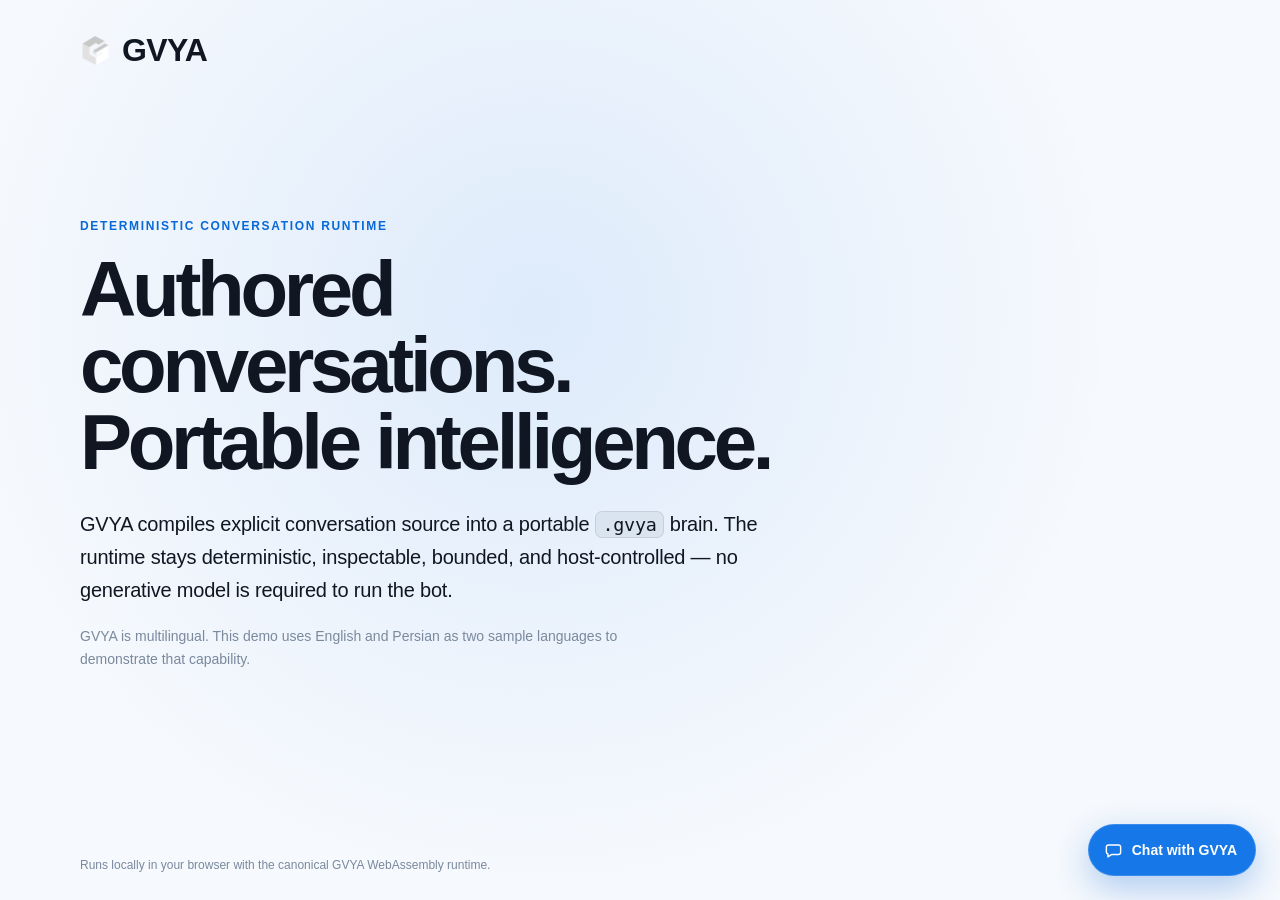
<file: index.html>
<!doctype html>
<html lang="en">
<head>
  <meta charset="utf-8">
  <meta name="viewport" content="width=device-width, initial-scale=1, viewport-fit=cover">
  <meta name="color-scheme" content="dark light">
  <meta http-equiv="Cache-Control" content="no-cache, no-store, must-revalidate">
  <meta http-equiv="Pragma" content="no-cache">
  <meta http-equiv="Expires" content="0">
  <meta name="description" content="GVYA is a deterministic conversation compiler for AI-authored, inspectable bots. Try the live multilingual GVYA demo in your browser.">
  <title>GVYA · Live demo</title>
  <link rel="icon" type="image/x-icon" href="./favicon.ico?v=20260831-3">
  <link rel="stylesheet" href="./styles.css?v=20261108-2">
</head>
<body>
  <main class="hero">
    <div class="brand" aria-label="GVYA">
      <span class="brand-mark" aria-hidden="true"></span>
      <span>GVYA</span>
    </div>

    <section class="intro" aria-labelledby="page-title">
      <p class="eyebrow">Deterministic conversation runtime</p>
      <h1 id="page-title">Authored conversations.<br><span>Portable intelligence.</span></h1>
      <p class="lede">GVYA compiles explicit conversation source into a portable <code>.gvya</code> brain. The runtime stays deterministic, inspectable, bounded, and host-controlled — no generative model is required to run the bot.</p>
      <p class="language-note">GVYA is multilingual. This demo uses English and Persian as two sample languages to demonstrate that capability.</p>
      <div class="runtime-state" role="status" aria-live="polite">
        <span class="state-dot" aria-hidden="true"></span>
        <span id="runtime-status">Loading GVYA runtime…</span>
      </div>
    </section>

    <p class="footnote">Runs locally in your browser with the canonical GVYA WebAssembly runtime.</p>
  </main>

  <button class="chat-launcher" id="chat-launcher" type="button" aria-controls="chat-panel" aria-expanded="false">
    <svg class="launcher-icon" viewBox="0 0 24 24" aria-hidden="true"><path d="M5.5 5h13A2.5 2.5 0 0 1 21 7.5v7A2.5 2.5 0 0 1 18.5 17H10l-5 3v-3.55A2.5 2.5 0 0 1 3 14V7.5A2.5 2.5 0 0 1 5.5 5Z"/></svg>
    <span>Chat with GVYA</span>
  </button>

  <section class="chat-panel" id="chat-panel" aria-label="Chat with GVYA" aria-hidden="true">
    <header class="chat-header">
      <div class="chat-identity">
        <span class="avatar" aria-hidden="true"></span>
        <div>
          <strong>GVYA</strong>
          <span><i class="online-dot" aria-hidden="true"></i> Live WASM demo</span>
        </div>
      </div>
      <div class="chat-actions">
        <button class="icon-button sound-toggle" id="chat-sound" type="button" aria-label="Mute message sound" aria-pressed="true" title="Mute message sound">
          <svg class="sound-on-icon" viewBox="0 0 24 24" fill="none" stroke="currentColor" stroke-width="1.8" stroke-linecap="round" stroke-linejoin="round" aria-hidden="true"><path d="M11 5 6 9H3v6h3l5 4V5Z"/><path d="M15.5 8.5a5 5 0 0 1 0 7M18 6a8.5 8.5 0 0 1 0 12"/></svg>
          <svg class="sound-off-icon" viewBox="0 0 24 24" fill="none" stroke="currentColor" stroke-width="1.8" stroke-linecap="round" stroke-linejoin="round" aria-hidden="true"><path d="M11 5 6 9H3v6h3l5 4V5Z"/><path d="m16 9 5 6m0-6-5 6"/></svg>
        </button>
        <button class="icon-button" id="chat-close" type="button" aria-label="Close chat">×</button>
      </div>
    </header>

    <div class="messages" id="messages" aria-live="polite" aria-label="Conversation"></div>

    <div class="suggestions" id="suggestions" aria-label="Suggested messages">
      <button type="button" data-suggestion="سلام">سلام</button>
      <button type="button" data-suggestion="What is GVYA?">What is GVYA?</button>
      <button type="button" data-suggestion="How does GVYA work?">How does GVYA work?</button>
      <button type="button" data-suggestion="What can I build with GVYA?">What can I build with GVYA?</button>
    </div>

    <form class="composer" id="chat-form">
      <label class="sr-only" for="chat-input">Message GVYA</label>
      <input id="chat-input" name="message" dir="auto" autocomplete="off" maxlength="2000" placeholder="Message GVYA…" required>
      <button class="send-button" id="send-button" type="submit" aria-label="Send message">
        <svg viewBox="0 0 24 24" aria-hidden="true"><path d="M3.4 20.4 21 12 3.4 3.6l.1 6.5L16 12 3.5 13.9l-.1 6.5Z"/></svg>
      </button>
    </form>
  </section>

  <div class="scrim" id="scrim" aria-hidden="true"></div>
  <script type="module" src="./app.js?v=20261108-2"></script>
</body>
</html>
</file>
<file: styles.css>
:root {
  color-scheme: dark;
  --bg: #070b13;
  --surface: #0f141d;
  --surface-2: #151c27;
  --surface-3: #202938;
  --text: #f7f9fc;
  --muted: #9aa8bd;
  --faint: #6f819d;
  --line: rgba(255,255,255,.10);
  --line-strong: rgba(255,255,255,.16);
  --accent: #2f8cff;
  --accent-2: #5aa7ff;
  --accent-soft: rgba(47,140,255,.16);
  --user: #237ee8;
  --bot: #171e29;
  --shadow: 0 24px 80px rgba(0,0,0,.48);
  --scrim: rgba(0,0,0,.38);
  --code-bg: rgba(255,255,255,.07);
}

@media (prefers-color-scheme: light) {
  :root {
    color-scheme: light;
    --bg: #f6f9fd;
    --surface: #ffffff;
    --surface-2: #f0f5fb;
    --surface-3: #e5edf7;
    --text: #101722;
    --muted: #5e6d82;
    --faint: #7a899d;
    --line: rgba(20,35,55,.10);
    --line-strong: rgba(20,35,55,.16);
    --accent: #1677e8;
    --accent-2: #0869d7;
    --accent-soft: rgba(22,119,232,.11);
    --user: #1677e8;
    --bot: #f0f5fb;
    --shadow: 0 24px 80px rgba(28,45,70,.18);
    --scrim: rgba(25,35,50,.20);
    --code-bg: rgba(20,35,55,.06);
  }
}

* { box-sizing: border-box; }
html, body { min-height: 100%; }
html { background: var(--bg); }
body {
  margin: 0;
  min-height: 100vh;
  min-height: 100dvh;
  overflow-x: hidden;
  background:
    radial-gradient(circle at 42% 35%, var(--accent-soft), transparent 36rem),
    var(--bg);
  color: var(--text);
  font-family: Inter, ui-sans-serif, -apple-system, BlinkMacSystemFont, "Segoe UI", Roboto, Helvetica, Arial, sans-serif;
  -webkit-font-smoothing: antialiased;
}
button, input { font: inherit; }
button { color: inherit; }
code {
  padding: .12em .36em;
  border: 1px solid var(--line);
  border-radius: .38em;
  background: var(--code-bg);
  font: .92em ui-monospace, SFMono-Regular, Menlo, Consolas, monospace;
}

.hero {
  position: relative;
  width: min(1120px, calc(100% - 48px));
  min-height: 100vh;
  min-height: 100dvh;
  margin: 0 auto;
  display: grid;
  grid-template-rows: auto 1fr auto;
  align-items: center;
  padding: 34px 0 28px;
}
.brand {
  display: inline-flex;
  align-items: center;
  gap: 11px;
  width: fit-content;
  font-weight: 720;
  font-size: 32px;
  line-height: 1;
  letter-spacing: -.02em;
}
.brand-mark, .avatar {
  display: grid;
  place-items: center;
  overflow: hidden;
  border: 0;
  background-color: transparent;
  background-image: url("./gvya-icon.png?v=20260831-3");
  background-size: contain;
  background-position: center;
  background-repeat: no-repeat;
}
.brand-mark { width: 31px; height: 31px; }
.avatar { width: 39px; height: 39px; }
.brand-mark img, .avatar img { width: 100%; height: 100%; object-fit: contain; display: block; }
.intro {
  width: min(760px, 100%);
  margin: 0;
  text-align: left;
  padding: 52px 0 86px;
}
.eyebrow {
  margin: 0 0 18px;
  color: var(--accent-2);
  font-size: 12px;
  font-weight: 760;
  letter-spacing: .14em;
  text-transform: uppercase;
}
h1 {
  margin: 0;
  font-size: clamp(46px, 7vw, 78px);
  line-height: .98;
  letter-spacing: -.055em;
  font-weight: 760;
}
h1 span { color: var(--text); }
.lede {
  max-width: 700px;
  margin: 28px 0 0;
  color: var(--text);
  font-size: clamp(17px, 2.2vw, 20px);
  line-height: 1.65;
  letter-spacing: -.01em;
}
.language-note {
  max-width: 610px;
  margin: 18px 0 0;
  color: var(--faint);
  font-size: 14px;
  line-height: 1.65;
}
.runtime-state { display: none; }
.state-dot, .online-dot {
  display: inline-block;
  width: 7px;
  height: 7px;
  border-radius: 50%;
  background: #f2b84b;
  box-shadow: 0 0 0 3px rgba(242,184,75,.12);
}
.runtime-state.ready .state-dot, .online-dot { background: #4bc780; box-shadow: 0 0 0 3px rgba(75,199,128,.12); }
.runtime-state.error .state-dot { background: #ef6670; box-shadow: 0 0 0 3px rgba(239,102,112,.12); }
.footnote { margin: 0; color: var(--faint); text-align: left; font-size: 12px; }

.chat-launcher {
  position: fixed;
  z-index: 30;
  right: max(24px, env(safe-area-inset-right));
  bottom: max(24px, env(safe-area-inset-bottom));
  display: inline-flex;
  align-items: center;
  gap: 9px;
  min-height: 52px;
  padding: 0 18px 0 15px;
  border: 1px solid rgba(255,255,255,.15);
  border-radius: 999px;
  background: var(--accent);
  color: #fff;
  box-shadow: 0 12px 35px rgba(20,105,210,.32);
  font-size: 14px;
  font-weight: 700;
  white-space: nowrap;
  cursor: pointer;
  transition: transform .18s ease, box-shadow .18s ease, opacity .18s ease;
}
.chat-launcher:not(:disabled):hover { transform: translateY(-2px); box-shadow: 0 16px 42px rgba(20,105,210,.38); }
.chat-launcher:disabled { opacity: .55; cursor: progress; }
.launcher-icon { width: 19px; height: 19px; flex: 0 0 auto; fill: none; stroke: currentColor; stroke-width: 1.8; stroke-linejoin: round; }

.chat-panel {
  position: fixed;
  z-index: 50;
  right: max(24px, env(safe-area-inset-right));
  bottom: max(88px, calc(env(safe-area-inset-bottom) + 76px));
  width: min(390px, calc(100vw - 48px));
  height: min(620px, calc(100dvh - 130px));
  display: grid;
  grid-template-rows: auto 1fr auto auto;
  overflow: hidden;
  border: 1px solid var(--line-strong);
  border-radius: 22px;
  background: var(--surface);
  box-shadow: var(--shadow);
  opacity: 0;
  visibility: hidden;
  transform: translateY(12px) scale(.985);
  transform-origin: bottom right;
  transition: opacity .2s ease, transform .2s ease, visibility .2s;
}
.chat-panel.open { opacity: 1; visibility: visible; transform: translateY(0) scale(1); }
.chat-header {
  background: var(--surface);
  display: flex;
  align-items: center;
  justify-content: space-between;
  min-height: 72px;
  padding: 14px 14px 14px 16px;
  border-bottom: 1px solid var(--line);
}
.chat-identity { display: flex; align-items: center; gap: 11px; }
.chat-identity div { display: grid; gap: 3px; }
.chat-identity strong { font-size: 14px; }
.chat-identity span { display: flex; align-items: center; gap: 6px; color: var(--muted); font-size: 11px; }
.online-dot { width: 6px; height: 6px; }
.icon-button {
  width: 38px; height: 38px; border: 0; border-radius: 11px; background: transparent;
  color: var(--muted); font-size: 25px; line-height: 1; cursor: pointer;
}
.icon-button:hover { background: var(--surface-2); color: var(--text); }
.chat-actions { display: flex; align-items: center; gap: 2px; }
.sound-toggle { display: grid; place-items: center; width: 35px; height: 35px; }
.sound-toggle svg { width: 17px; height: 17px; }
.sound-toggle[aria-pressed="false"] .sound-on-icon,
.sound-toggle[aria-pressed="true"] .sound-off-icon { display: none; }
.sound-toggle:focus-visible { outline: 2px solid var(--accent); outline-offset: 2px; }
.messages {
  background: var(--surface);
  overflow-y: auto;
  overscroll-behavior: contain;
  padding: 20px 16px 18px;
  scrollbar-width: thin;
  scrollbar-color: var(--surface-3) transparent;
}
.message-row { display: flex; margin: 0 0 9px; }
.message-row.user { justify-content: flex-end; }
.message-row.bot { justify-content: flex-start; }
.bubble {
  max-width: 86%;
  padding: 10px 12px;
  border-radius: 15px;
  font-size: 13.5px;
  line-height: 1.55;
  white-space: pre-wrap;
  overflow-wrap: anywhere;
}
.user .bubble { background: var(--user); color: #fff; border-bottom-right-radius: 5px; }
.bot .bubble { background: var(--bot); color: var(--text); border: 1px solid var(--line); border-bottom-left-radius: 5px; }
.bubble[dir="rtl"] { direction: rtl; text-align: right; font-family: Tahoma, Arial, sans-serif; line-height: 1.75; }
.bubble[dir="ltr"] { direction: ltr; text-align: left; }
.message-row + .message-row.bot.continuation { margin-top: -4px; }
.typing { display: inline-flex; align-items: center; gap: 4px; min-width: 46px; }
.typing i { width: 5px; height: 5px; border-radius: 50%; background: var(--muted); animation: blink 1.1s infinite ease-in-out; }
.typing i:nth-child(2) { animation-delay: .15s; }
.typing i:nth-child(3) { animation-delay: .3s; }
@keyframes blink { 0%, 60%, 100% { opacity:.32; transform:translateY(0) } 30% { opacity:1; transform:translateY(-2px) } }

.suggestions {
  display: flex;
  gap: 7px;
  overflow-x: auto;
  padding: 10px 12px 0;
  background: var(--surface);
  scrollbar-width: none;
}
.suggestions[hidden] { display: none; }
.suggestions::-webkit-scrollbar { display: none; }
.suggestions button {
  flex: 0 0 auto;
  min-height: 31px;
  padding: 5px 10px;
  border: 1px solid var(--line-strong);
  border-radius: 999px;
  background: transparent;
  color: var(--muted);
  font-size: 11.5px;
  cursor: pointer;
  white-space: nowrap;
}
.suggestions button:hover { border-color: var(--accent); color: var(--text); background: transparent; }
.suggestions button:disabled { opacity: .5; cursor: wait; }

.composer {
  display: grid;
  grid-template-columns: 1fr auto;
  gap: 8px;
  padding: 10px 12px 12px;
  background: var(--surface);
}
.composer input {
  min-width: 0;
  height: 44px;
  padding: 0 14px;
  border: 1px solid var(--line);
  outline: 0;
  border-radius: 13px;
  background: var(--surface-2);
  color: var(--text);
  font-size: 13px;
}
.composer input::placeholder { color: var(--faint); }
.composer input:focus { border-color: color-mix(in srgb, var(--accent) 60%, var(--line)); box-shadow: 0 0 0 3px var(--accent-soft); }
.send-button {
  width: 44px; height: 44px; display: grid; place-items: center; border: 0; border-radius: 13px;
  background: var(--accent); color: white; cursor: pointer;
}
.send-button:disabled { opacity: .55; cursor: wait; }
.send-button svg { width: 18px; height: 18px; fill: currentColor; }
.scrim { display: none; }
.sr-only { position:absolute; width:1px; height:1px; padding:0; margin:-1px; overflow:hidden; clip:rect(0,0,0,0); white-space:nowrap; border:0; }

@media (max-width: 640px) {
  .hero { width: min(100% - 32px, 1120px); padding: 24px 0 20px; }
  .intro { padding: 54px 0 100px; }
  h1 { font-size: clamp(42px, 13vw, 62px); }
  .lede { font-size: 16px; }
  .chat-launcher {
    right: 16px;
    bottom: max(16px, env(safe-area-inset-bottom));
    min-height: 48px;
    padding: 0 16px 0 13px;
    font-size: 13px;
  }
  .chat-panel {
    right: 10px;
    bottom: max(78px, calc(env(safe-area-inset-bottom) + 68px));
    width: calc(100vw - 20px);
    height: min(640px, calc(100dvh - 98px));
    border-radius: 20px;
  }
  .scrim { position: fixed; inset: 0; z-index: 40; background: var(--scrim); opacity: 0; visibility: hidden; display:block; transition:.2s; }
  .scrim.open { opacity:1; visibility:visible; }
}

@media (prefers-reduced-motion: reduce) {
  *, *::before, *::after { scroll-behavior: auto !important; animation-duration: .001ms !important; animation-iteration-count: 1 !important; transition-duration: .001ms !important; }
}
</file>
